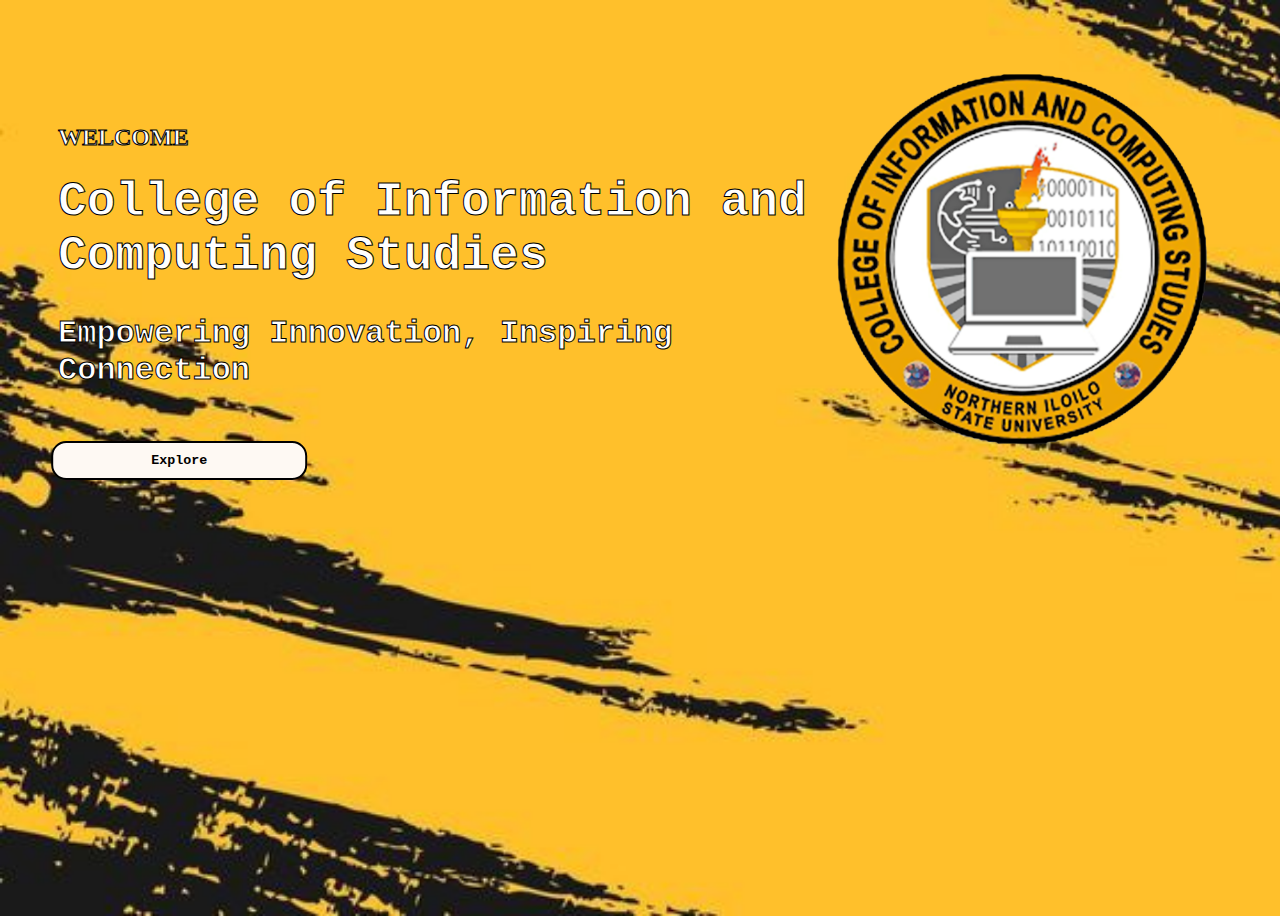
<file: index.html>
<!DOCTYPE html>
<html lang="en">
<head>
    <meta charset="UTF-8">
    <meta name="viewport" content="width=device-width, initial-scale=1.0">
    <title>Welcome Page</title>
    <link rel="stylesheet" href="style.css">
    <link rel="manifest" href="manifest.json">
</head>
<body>
    <section class="title">
        <div class="text"> 
            <p class="wel">WELCOME</p>
            <h1>College of Information and Computing Studies</h1>
            <p class="tag">Empowering Innovation, Inspiring Connection</p>
           
        </div>
        <div>
            <img src="cics_new.png" class="spin">
            
        </div>
        <div class="next1">
            <a href="loading.html"><button class="next">Explore</button></a>
        </div>
    </section>
</body>
</html>
</file>
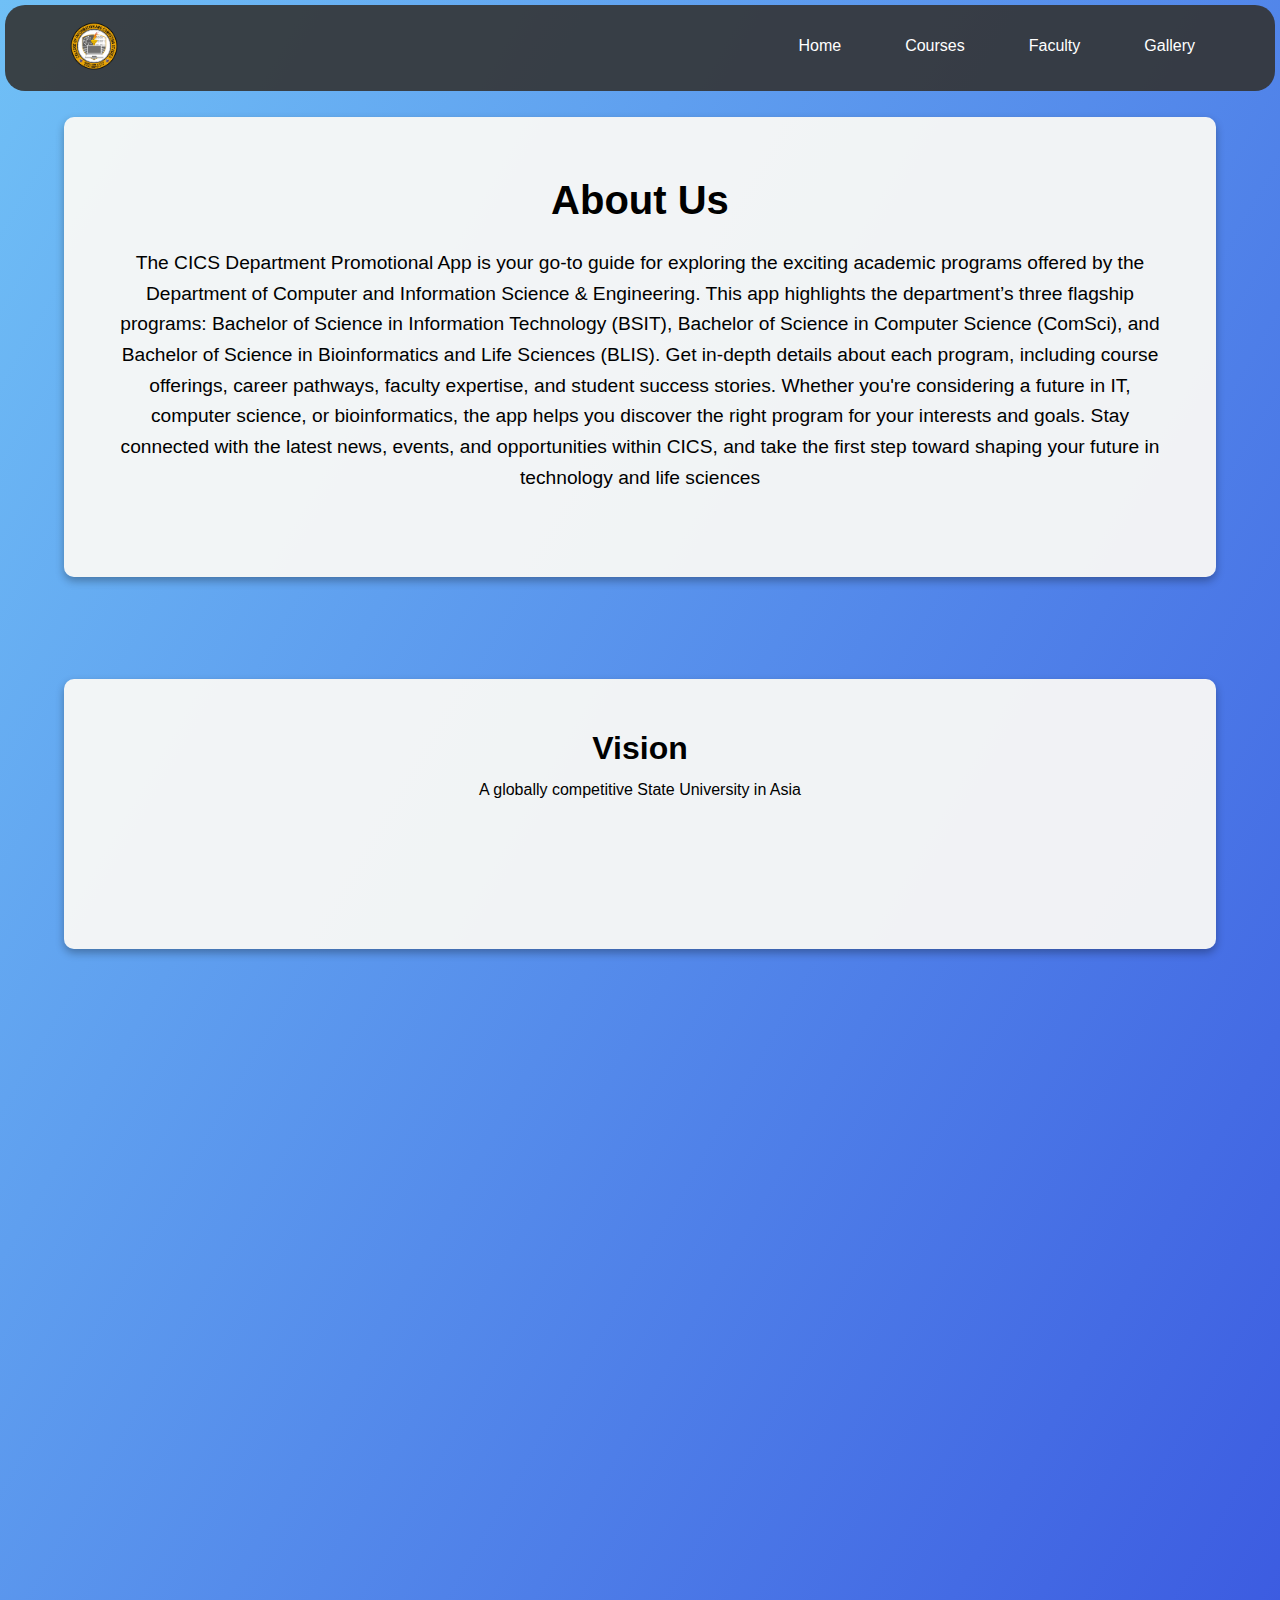
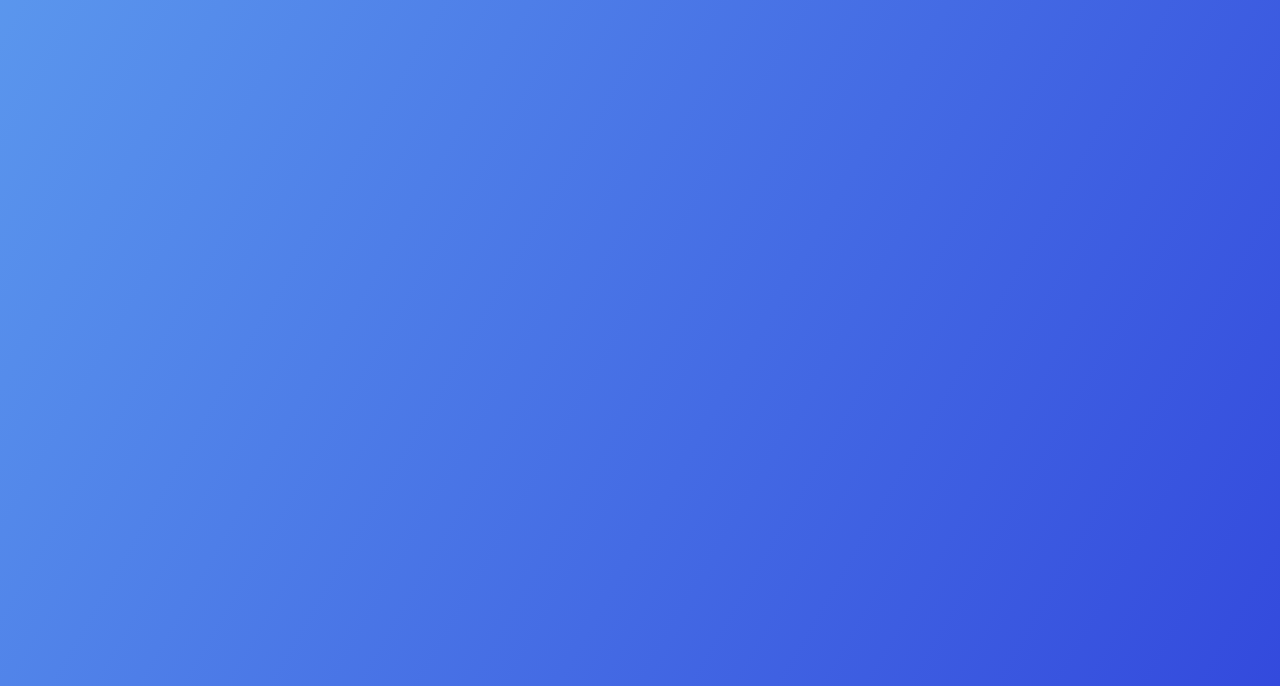
<file: about.html>
<!DOCTYPE html>
<html lang="en">
<head>
    <meta charset="UTF-8">
    <meta name="viewport" content="width=device-width, initial-scale=1.0">
    <title>Home</title>
    <link rel="stylesheet" href="about.css">
    <link rel="manifest" href="manifest.json">
    <script>
        // Toggle visibility of nav links on burger menu click
        document.addEventListener('DOMContentLoaded', () => {
            const burgerMenu = document.querySelector('.burger-menu');
            const navLinks = document.querySelector('.nav-links');

            burgerMenu.addEventListener('click', () => {
                navLinks.classList.toggle('active');
            });

            checkVisibility(); // Initial visibility check
        });

        // Check if an element is in the viewport
        function isInViewport(element) {
            const rect = element.getBoundingClientRect();
            return rect.top < window.innerHeight && rect.bottom >= 0;
        }

        // Toggle visibility classes based on viewport position
        function checkVisibility() {
            const intro = document.querySelector('.intro');
            const sections = document.querySelectorAll('.content');

            if (intro && isInViewport(intro)) {
                intro.classList.add('visible');
            }

            sections.forEach((section) => {
                if (isInViewport(section)) {
                    section.classList.add('visible');
                }
            });
        }

        // Sticky navbar and visibility check on scroll
        window.addEventListener('scroll', () => {
            const navbar = document.querySelector('.navbar');
            if (window.scrollY > 50) {
                navbar.classList.add('sticky');
            } else {
                navbar.classList.remove('sticky');
            }
            checkVisibility();
        });
    </script>
</head>
<body>
    <!-- Header -->
    <header>
        <div class="navbar" id="navbar">
            <div class="logo">
                <img src="cics_new.png" alt="CICS Logo">
            </div>
            <!-- Burger menu button -->
            <button class="burger-menu" aria-label="Toggle navigation">
                <span></span>
                <span></span>
                <span></span>
            </button>
            <nav>
                <ul class="nav-links">
                    <li><a href="home.html">Home</a></li>
                    <li><a href="course.html">Courses</a></li>
                    <li><a href="faculty.html">Faculty</a></li>
                    <li><a href="gallery.html">Gallery</a></li>
                </ul>
            </nav>
        </div>
    </header>

    <!-- Main content -->
    <main>
        <section class="intro" >
            <h1>About Us</h1>
            <p>The CICS Department Promotional App is your go-to guide for
                 exploring the exciting academic programs offered by the
                  Department of Computer and Information Science & Engineering.
                   This app highlights the department’s three flagship programs:
                    Bachelor of Science in Information Technology (BSIT),
                     Bachelor of Science in Computer Science (ComSci),
                      and Bachelor of Science in Bioinformatics and Life Sciences (BLIS).
                      Get in-depth details about each program, including course offerings,
                       career pathways, faculty expertise, and student success stories.
                        Whether you're considering a future in IT, computer science,
                         or bioinformatics, the app helps you discover the right program
                          for your interests and goals. Stay connected with the latest news,
                           events, and opportunities within CICS, and take the first step toward 
                           shaping your future in technology and life sciences</p>
        </section>

        <section class="content">
            <h1>Vision</h1>
            <p>A globally competitive State University in Asia</p>
        </section>

        <section class="content">
            <h1>Mission</h1>
            <p>Human resources development through quality and relevant education, 
                environment-friendly modern technologies and preservation of Filipino 
                values and culture for sustainable and improved quality of life.</p>
        </section>

        <section class="content">
           <h1>CORE VALUES</h1>
           <ul>
            <li>C- ommunicative</li>
            <li>R- esearch oriented</li>
            <li>E - xcellent time manager</li>
            <li>A - cademically competent</li>
            <li>T- echnically equipped</li>
            <li>I- nnovative</li>
            <li>V- alues oriented</li>
            <li>E- nvironment friendly</li>
           </ul>

        </section>
    </main>
</body>
</html>
</file>
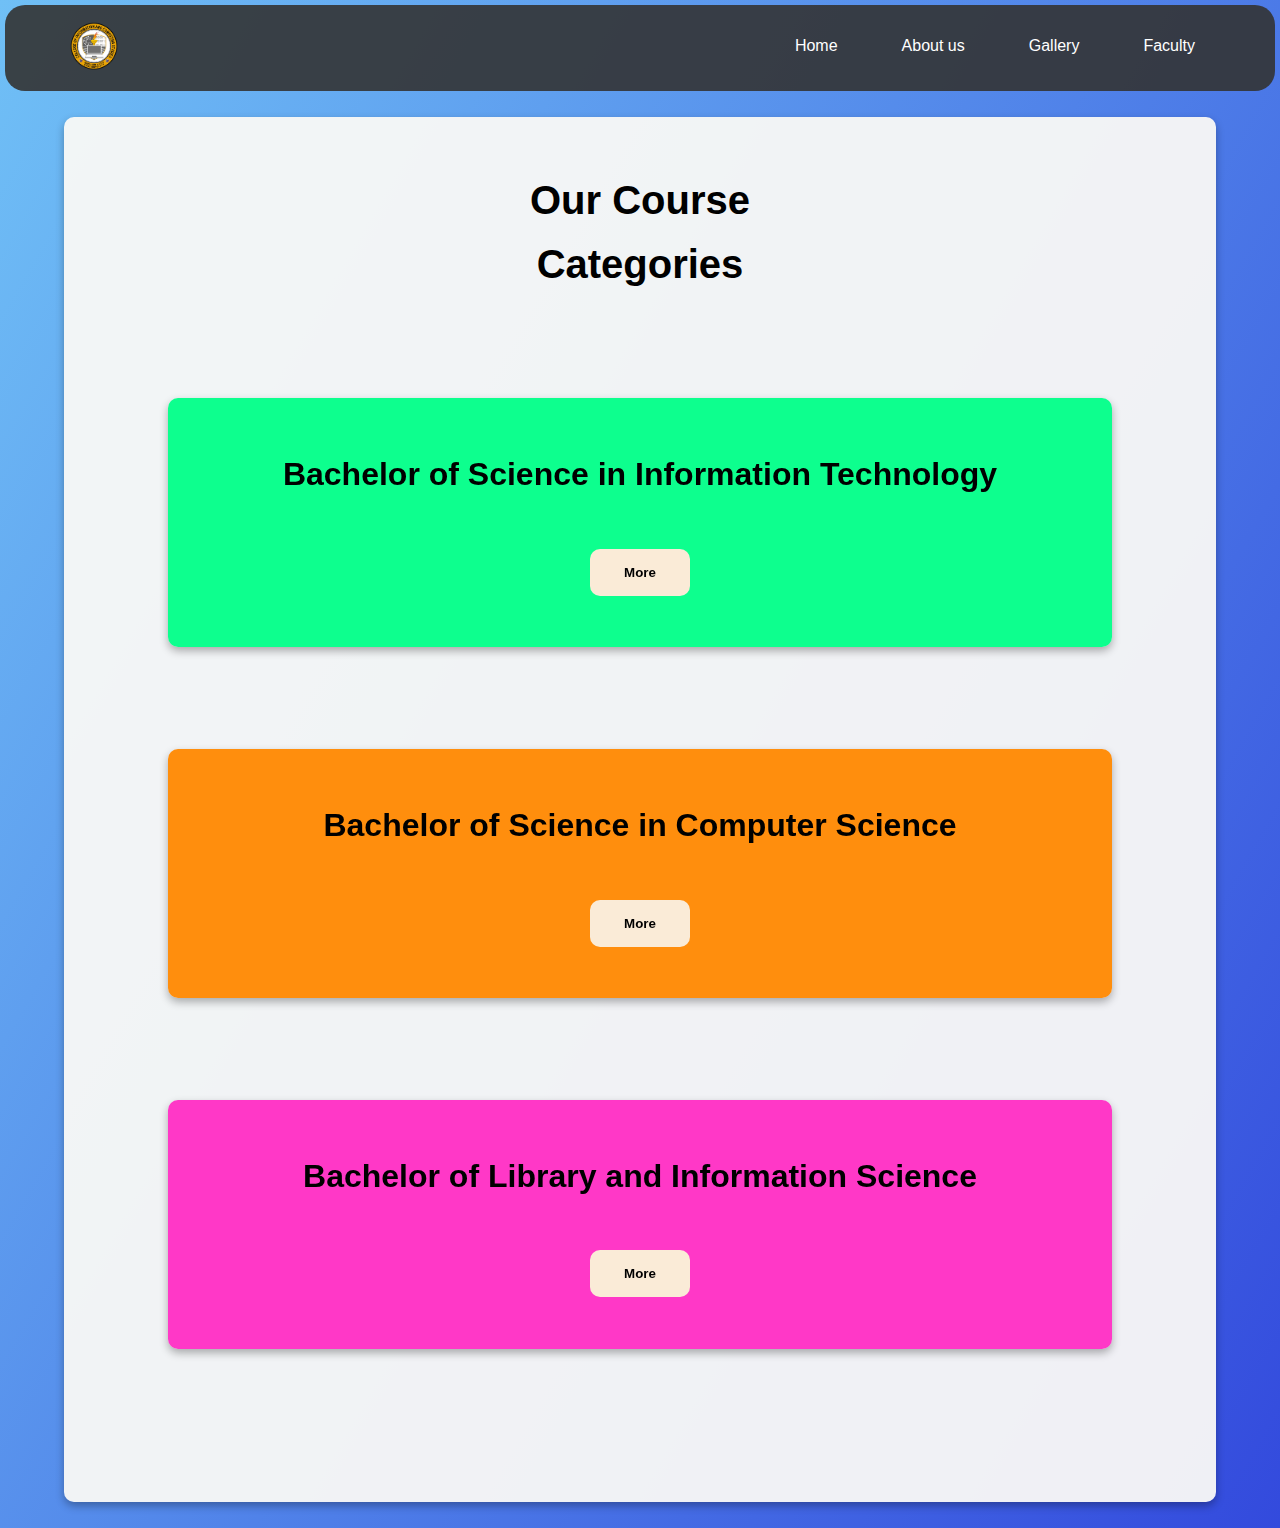
<file: course.html>
<!DOCTYPE html>
<html lang="en">
<head>
    <meta charset="UTF-8">
    <meta name="viewport" content="width=device-width, initial-scale=1.0">
    <title>Home</title>
    <link rel="stylesheet" href="course.css">
    <link rel="manifest" href="manifest.json">
    <script>
        // Toggle visibility of nav links on burger menu click
        document.addEventListener('DOMContentLoaded', () => {
            const burgerMenu = document.querySelector('.burger-menu');
            const navLinks = document.querySelector('.nav-links');

            burgerMenu.addEventListener('click', () => {
                navLinks.classList.toggle('active');
            });

            checkVisibility(); // Initial visibility check
        });

        // Check if an element is in the viewport
        function isInViewport(element) {
            const rect = element.getBoundingClientRect();
            return rect.top < window.innerHeight && rect.bottom >= 0;
        }

        // Toggle visibility classes based on viewport position
        function checkVisibility() {
            const intro = document.querySelector('.intro');
            const sections = document.querySelectorAll('.content');

            if (intro && isInViewport(intro)) {
                intro.classList.add('visible');
            }

            sections.forEach((section) => {
                if (isInViewport(section)) {
                    section.classList.add('visible');
                }
            });
        }

        // Sticky navbar and visibility check on scroll
        window.addEventListener('scroll', () => {
            const navbar = document.querySelector('.navbar');
            if (window.scrollY > 50) {
                navbar.classList.add('sticky');
            } else {
                navbar.classList.remove('sticky');
            }
            checkVisibility();
        });


        function flip(button) {
    const section = button.closest('section'); // Get the parent section
    section.classList.toggle('flipped'); // Toggle the 'flipped' class
}


    </script>
</head>
<body>
    <!-- Header -->
    <header>
        <div class="navbar" id="navbar">
            <div class="logo">
                <img src="cics_new.png" alt="CICS Logo">
            </div>
            <!-- Burger menu button -->
            <button class="burger-menu" aria-label="Toggle navigation">
                <span></span>
                <span></span>
                <span></span>
            </button>
            <nav>
                <ul class="nav-links">
                    <li><a href="home.html">Home</a></li>
                    <li><a href="about.html">About us</a></li>
                    <li><a href="gallery.html">Gallery</a></li>
                    <li><a href="faculty.html">Faculty</a></li>
                  
                </ul>
            </nav>
        </div>
    </header>

    <!-- Main content -->
    <main>
        <section class="intro" >
            <h1>Our Course <br>
                Categories</h1>

                
            
                <section class="content1" data-back="This program focuses on the application of technology to solve business problems, emphasizing practical skills in systems analysis, networking, and programming.">
                    <h1>Bachelor of Science in Information Technology</h1>
                    <button class="more" onclick="flip(this)">More</button>
                    
                </section>
                
                <section class="content2" data-back="This course is centered around software development, algorithms, and computational theories, preparing students for a career in programming and research.">
                    <h1>Bachelor of Science in Computer Science</h1>
                    <button class="more" onclick="flip(this)">More</button>
                </section>
                
                <section class="content3" data-back="Focused on library science and information management, this program develops skills in organizing, preserving, and retrieving information effectively.">
                    <h1>Bachelor of Library and Information Science</h1>
                    <button class="more" onclick="flip(this)">More</button>
                </section>
                
                
                

        </section>

     
    </main>
</body>
</html>
</file>
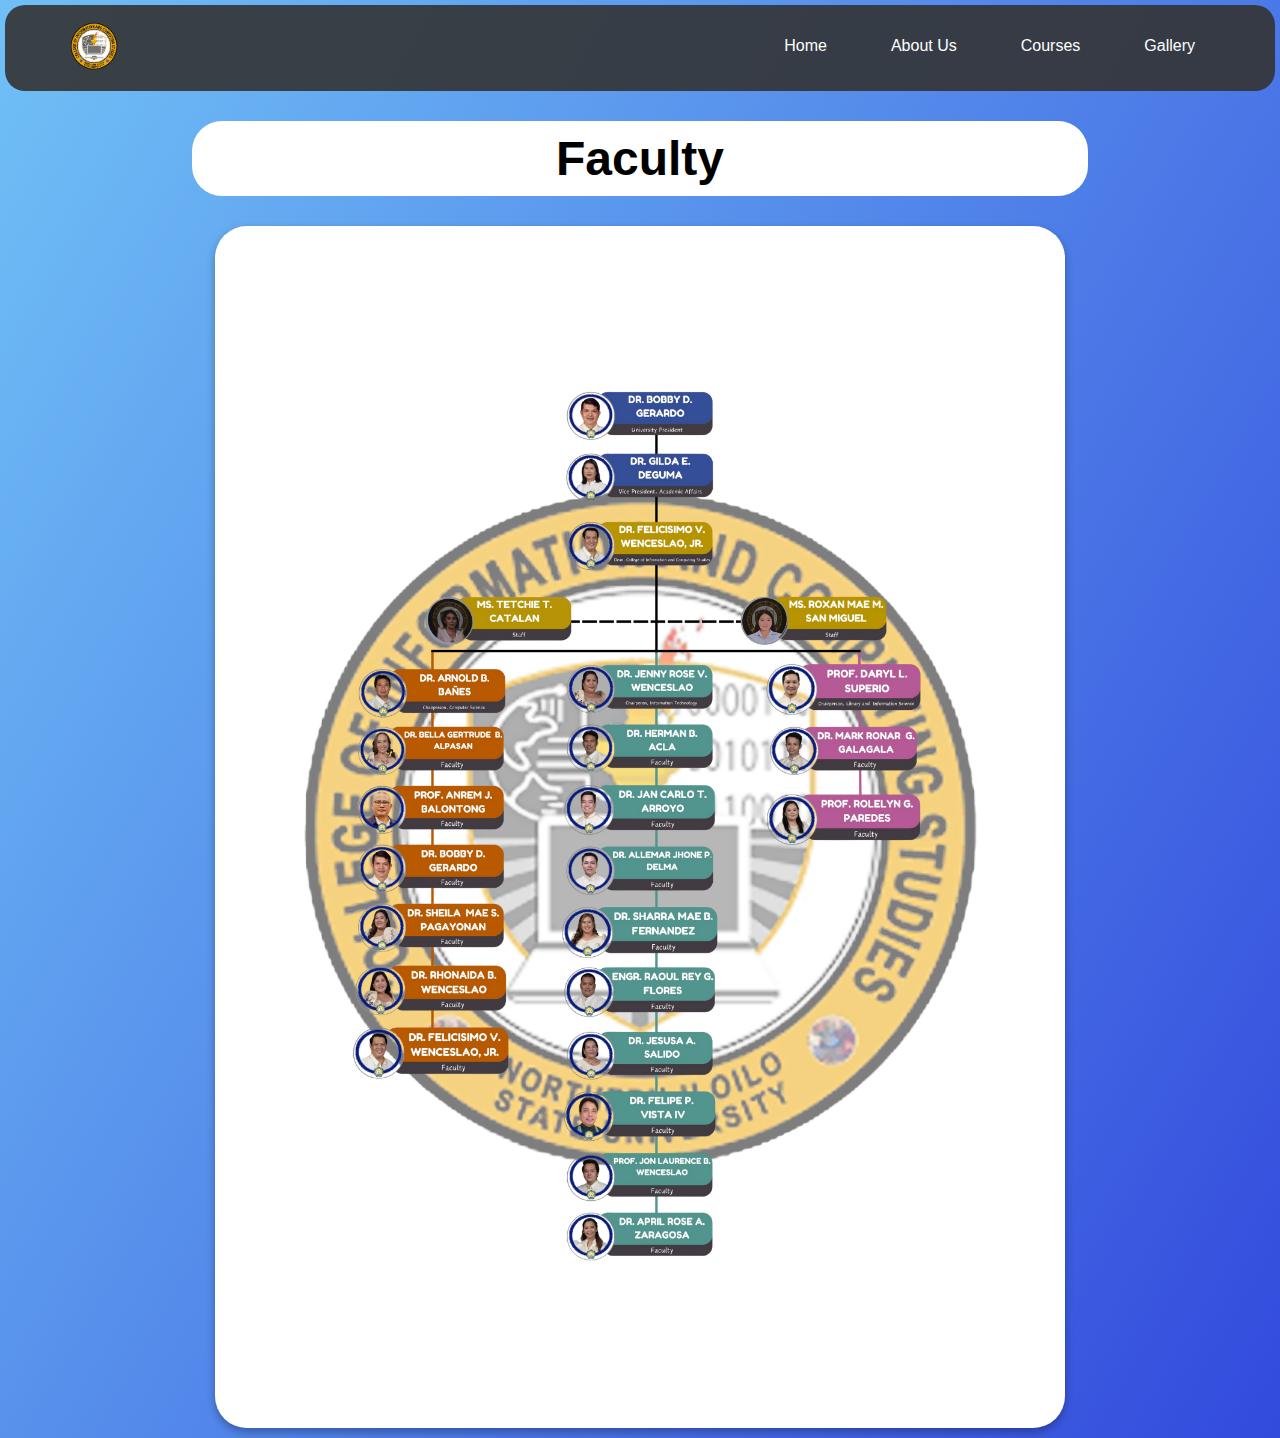
<file: faculty.html>
<!DOCTYPE html>
<html lang="en">
<head>
    <meta charset="UTF-8">
    <meta name="viewport" content="width=device-width, initial-scale=1.0">
    <title>About us</title>
    <link rel="stylesheet" href="faculty.css">
    <link rel="manifest" href="manifest.json">
    <script>
        // Toggle visibility of nav links on burger menu click
        document.addEventListener('DOMContentLoaded', () => {
            const burgerMenu = document.querySelector('.burger-menu');
            const navLinks = document.querySelector('.nav-links');

            burgerMenu.addEventListener('click', () => {
                navLinks.classList.toggle('active');
            });

            checkVisibility(); // Initial visibility check
        });

        // Check if an element is in the viewport
        function isInViewport(element) {
            const rect = element.getBoundingClientRect();
            return rect.top < window.innerHeight && rect.bottom >= 0;
        }

        // Toggle visibility classes based on viewport position
        function checkVisibility() {
            const intro = document.querySelector('.intro');
            const sections = document.querySelectorAll('.content');

            if (intro && isInViewport(intro)) {
                intro.classList.add('visible');
            }

            sections.forEach((section) => {
                if (isInViewport(section)) {
                    section.classList.add('visible');
                }
            });
        }

        // Sticky navbar and visibility check on scroll
        window.addEventListener('scroll', () => {
            const navbar = document.querySelector('.navbar');
            if (window.scrollY > 50) {
                navbar.classList.add('sticky');
            } else {
                navbar.classList.remove('sticky');
            }
            checkVisibility();
        });


        function flip(button) {
    const section = button.closest('section'); // Get the parent section
    section.classList.toggle('flipped'); // Toggle the 'flipped' class
}


    </script>
    
</head>
<body>
    <!-- Navigation Bar -->
    <header>
        <div class="navbar" id="navbar">
            <div class="logo">
                <img src="cics_new.png" alt="CICS Logo">
            </div>
            <button class="burger-menu" aria-label="Toggle navigation">
                <span></span>
                <span></span>
                <span></span>
            </button>
            <nav>
                <ul class="nav-links">
                    <li><a href="home.html">Home</a></li>
                    <li><a href="about.html">About Us</a></li>
                    <li><a href="course.html">Courses</a></li>
                    <li><a href="gallery.html">Gallery</a></li>
                </ul>
            </nav>
        </div>
    </header>
    <div class="title">
    <h1>Faculty</h1>
</div>
    <div class="image-container">
        
        <img src="image/facult.png" class="facul">
    </div>
    

    
  
</body>
</html>
</file>
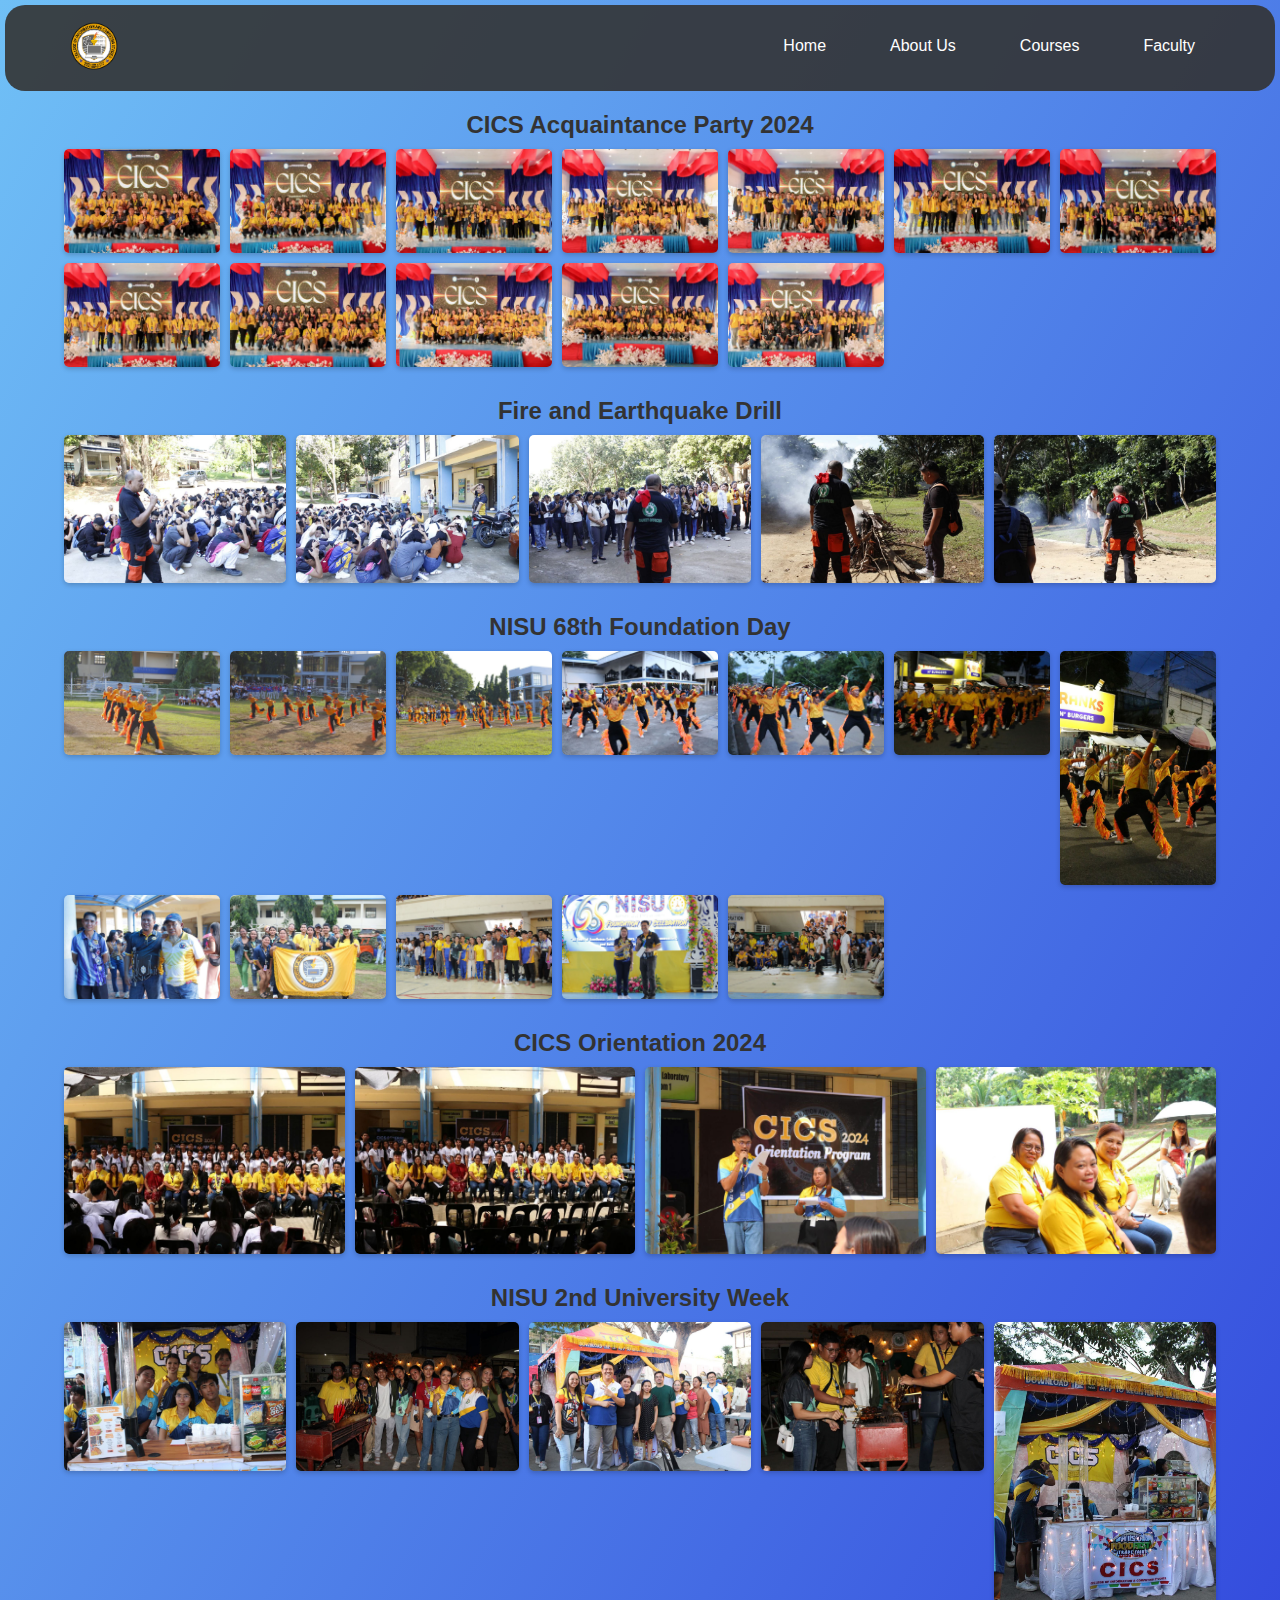
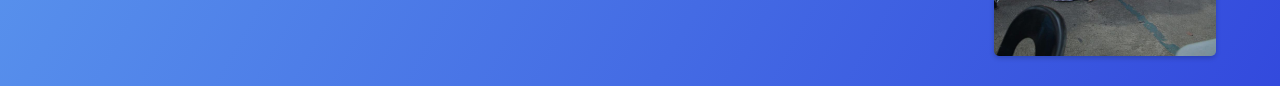
<file: gallery.html>
<!DOCTYPE html>
<html lang="en">
<head>
    <meta charset="UTF-8">
    <meta name="viewport" content="width=device-width, initial-scale=1.0">
    <title>Event Gallery</title>
    <link rel="stylesheet" href="gallery.css">
    <link rel="manifest" href="manifest.json">

    <script>
        // Toggle visibility of nav links on burger menu click
        document.addEventListener('DOMContentLoaded', () => {
            const burgerMenu = document.querySelector('.burger-menu');
            const navLinks = document.querySelector('.nav-links');

            burgerMenu.addEventListener('click', () => {
                navLinks.classList.toggle('active');
            });

            checkVisibility(); // Initial visibility check
        });

        // Check if an element is in the viewport
        function isInViewport(element) {
            const rect = element.getBoundingClientRect();
            return rect.top < window.innerHeight && rect.bottom >= 0;
        }

        // Toggle visibility classes based on viewport position
        function checkVisibility() {
            const intro = document.querySelector('.intro');
            const sections = document.querySelectorAll('.content');

            if (intro && isInViewport(intro)) {
                intro.classList.add('visible');
            }

            sections.forEach((section) => {
                if (isInViewport(section)) {
                    section.classList.add('visible');
                }
            });
        }

        // Sticky navbar and visibility check on scroll
        window.addEventListener('scroll', () => {
            const navbar = document.querySelector('.navbar');
            if (window.scrollY > 50) {
                navbar.classList.add('sticky');
            } else {
                navbar.classList.remove('sticky');
            }
            checkVisibility();
        });


        function flip(button) {
    const section = button.closest('section'); // Get the parent section
    section.classList.toggle('flipped'); // Toggle the 'flipped' class
}


    </script>
</head>
<body>
    <header>
        <div class="navbar">
            <div class="logo">
                <img src="cics_new.png" alt="CICS Logo">
            </div>
            <button class="burger-menu" aria-label="Toggle navigation">
                <span></span>
                <span></span>
                <span></span>
            </button>
            <nav>
                <ul class="nav-links">
                    <li><a href="home.html">Home</a></li>
                    <li><a href="about.html">About Us</a></li>
                    <li><a href="course.html">Courses</a></li>
                    <li><a href="faculty.html">Faculty</a></li>
                </ul>
            </nav>
        </div>
    </header>
    <main>
        <div class="gallery-container">
            <!-- Event 1 -->
            <div class="event">
                <h2>CICS Acquaintance Party 2024</h2>
                <div class="photo-grid">
                    <img src="image/cics/1.jpg" alt="CICS Acquaintance Party">
                    <img src="image/cics/2.jpg" alt="CICS Acquaintance Party">
                    <img src="image/cics/3.jpg" alt="CICS Acquaintance Party">
                    <img src="image/cics/4.jpg" alt="CICS Acquaintance Party">
                    <img src="image/cics/5.jpg" alt="CICS Acquaintance Party">
                    <img src="image/cics/6.jpg" alt="CICS Acquaintance Party">
                    <img src="image/cics/7.jpg" alt="CICS Acquaintance Party">
                    <img src="image/cics/8.jpg" alt="CICS Acquaintance Party">
                    <img src="image/cics/9.jpg" alt="CICS Acquaintance Party">
                    <img src="image/cics/10.jpg" alt="CICS Acquaintance Party">
                    <img src="image/cics/11.jpg" alt="CICS Acquaintance Party">
                    <img src="image/cics/12.jpg" alt="CICS Acquaintance Party">
                    
                </div>
            </div>
            
            <!-- Event 2 -->
            <div class="event">
                <h2>Fire and Earthquake Drill</h2>
                <div class="photo-grid">
                    <img src="image/fed/1.jpg" alt="Fire and Earthquake Drill">
                    <img src="image/fed/2.jpg" alt="Fire and Earthquake Drill">
                    <img src="image/fed/3.jpg" alt="Fire and Earthquake Drill">
                    <img src="image/fed/4.jpg" alt="Fire and Earthquake Drill">
                    <img src="image/fed/5.jpg" alt="Fire and Earthquake Drill">
                </div>
            </div>

            <!-- Event 3 -->
            <div class="event">
                <h2>NISU 68th Foundation Day</h2>
                <div class="photo-grid">
                    <img src="image/foundation day/1.jpg" alt=" NISU 68th Foundation Day">
                    <img src="image/foundation day/2.jpg" alt=" NISU 68th Foundation Day">
                    <img src="image/foundation day/3.jpg" alt=" NISU 68th Foundation Day">
                    <img src="image/foundation day/4.jpg" alt=" NISU 68th Foundation Day">
                    <img src="image/foundation day/5.jpg" alt=" NISU 68th Foundation Day">
                    <img src="image/foundation day/6.jpg" alt=" NISU 68th Foundation Day">
                    <img src="image/foundation day/7.jpg" alt=" NISU 68th Foundation Day">
                    <img src="image/foundation day/8.jpg" alt=" NISU 68th Foundation Day">
                    <img src="image/foundation day/9.jpg" alt=" NISU 68th Foundation Day">
                    <img src="image/foundation day/10.jpg" alt=" NISU 68th Foundation Day">
                    <img src="image/foundation day/11.jpg" alt=" NISU 68th Foundation Day">
                    <img src="image/foundation day/12.jpg" alt=" NISU 68th Foundation Day">
                </div>
            </div>


            <div class="event">
                <h2>CICS Orientation 2024</h2>
                <div class="photo-grid">
                    <img src="image/oorientation/1.jpg" alt="CICS Orientation 2024">
                    <img src="image/oorientation/2.jpg" alt="CICS Orientation 2024">
                    <img src="image/oorientation/3.jpg" alt="CICS Orientation 2024">
                    <img src="image/oorientation/4.jpg" alt="CICS Orientation 2024">
                </div>
            </div>

            <div class="event">
                <h2>NISU 2nd University Week</h2>
                <div class="photo-grid">
                    <img src="image/nisu week/1.jpg" alt="NISU 2nd University Week">
                    <img src="image/nisu week/2.jpg" alt="NISU 2nd University Week">
                    <img src="image/nisu week/3.jpg" alt="NISU 2nd University Week">
                    <img src="image/nisu week/5.jpg" alt="NISU 2nd University Week">
                    <img src="image/nisu week/4.jpg" alt="NISU 2nd University Week">

                </div>
            </div>
        </div>
    </main>
</body>
</html>
</file>
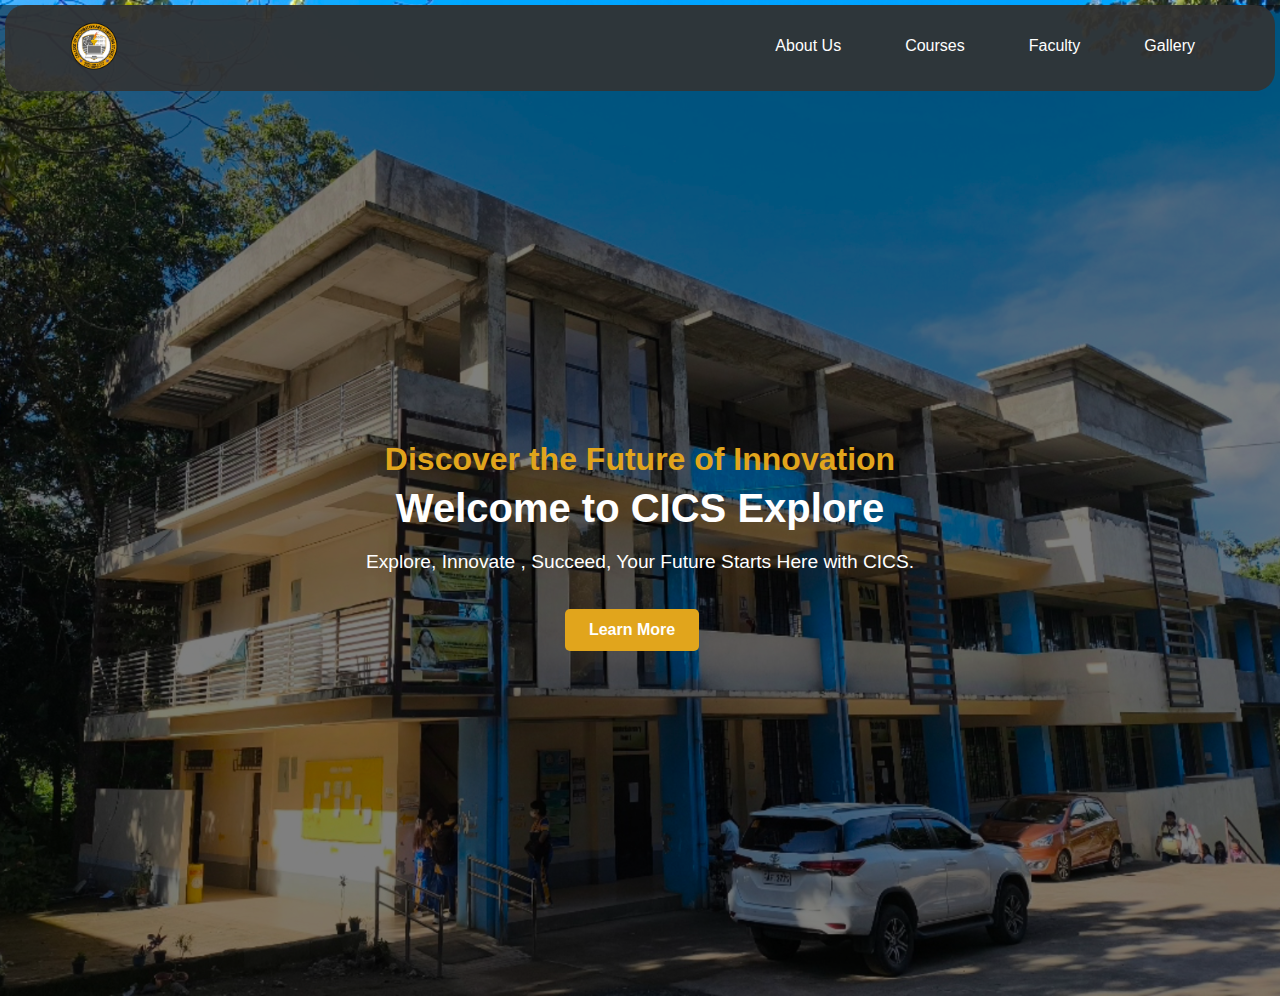
<file: home.html>
<!DOCTYPE html>
<html lang="en">
<head>
    <meta charset="UTF-8">
    <meta name="viewport" content="width=device-width, initial-scale=1.0">
    <title>Home</title>
    <link rel="stylesheet" href="home.css">
    <link rel="manifest" href="manifest.json">
    <script>
        // Toggle visibility of nav links on burger menu click
        document.addEventListener('DOMContentLoaded', () => {
            const burgerMenu = document.querySelector('.burger-menu');
            const navLinks = document.querySelector('.nav-links');

            burgerMenu.addEventListener('click', () => {
                navLinks.classList.toggle('active');
            });

            checkVisibility(); // Initial visibility check
        });

        // Check if an element is in the viewport
        function isInViewport(element) {
            const rect = element.getBoundingClientRect();
            return rect.top < window.innerHeight && rect.bottom >= 0;
        }

        // Toggle visibility classes based on viewport position
        function checkVisibility() {
            const intro = document.querySelector('.intro');
            const sections = document.querySelectorAll('.content');

            if (intro && isInViewport(intro)) {
                intro.classList.add('visible');
            }

            sections.forEach((section) => {
                if (isInViewport(section)) {
                    section.classList.add('visible');
                }
            });
        }

        // Sticky navbar and visibility check on scroll
        window.addEventListener('scroll', () => {
            const navbar = document.querySelector('.navbar');
            if (window.scrollY > 50) {
                navbar.classList.add('sticky');
            } else {
                navbar.classList.remove('sticky');
            }
            checkVisibility();
        });
    </script>
</head>
<body>
    <!-- Header -->
    <header>
        <div class="navbar" id="navbar">
            <div class="logo">
                <img src="cics_new.png" alt="CICS Logo">
            </div>
            <!-- Burger menu button -->
            <button class="burger-menu" aria-label="Toggle navigation">
                <span></span>
                <span></span>
                <span></span>
            </button>
            <nav>
                <ul class="nav-links">
                    <li><a href="about.html">About Us</a></li>
                    <li><a href="course.html">Courses</a></li>
                    <li><a href="faculty.html">Faculty</a></li>
                    <li><a href="gallery.html">Gallery</a></li>
                </ul>
            </nav>
        </div>
    </header>

    <!-- Main content -->
    <main>
        <section id="home" class="intro">
            <h2>Discover the Future of Innovation</h2>
            <h1>Welcome to CICS Explore</h1>
            <p>Explore, Innovate , Succeed, Your Future Starts Here with CICS.</p>
            <a href="about.html" class="btn primary">Learn More</a>
        </section>

        <!-- Additional content sections -->
    </main>
</body>
</html>
</file>
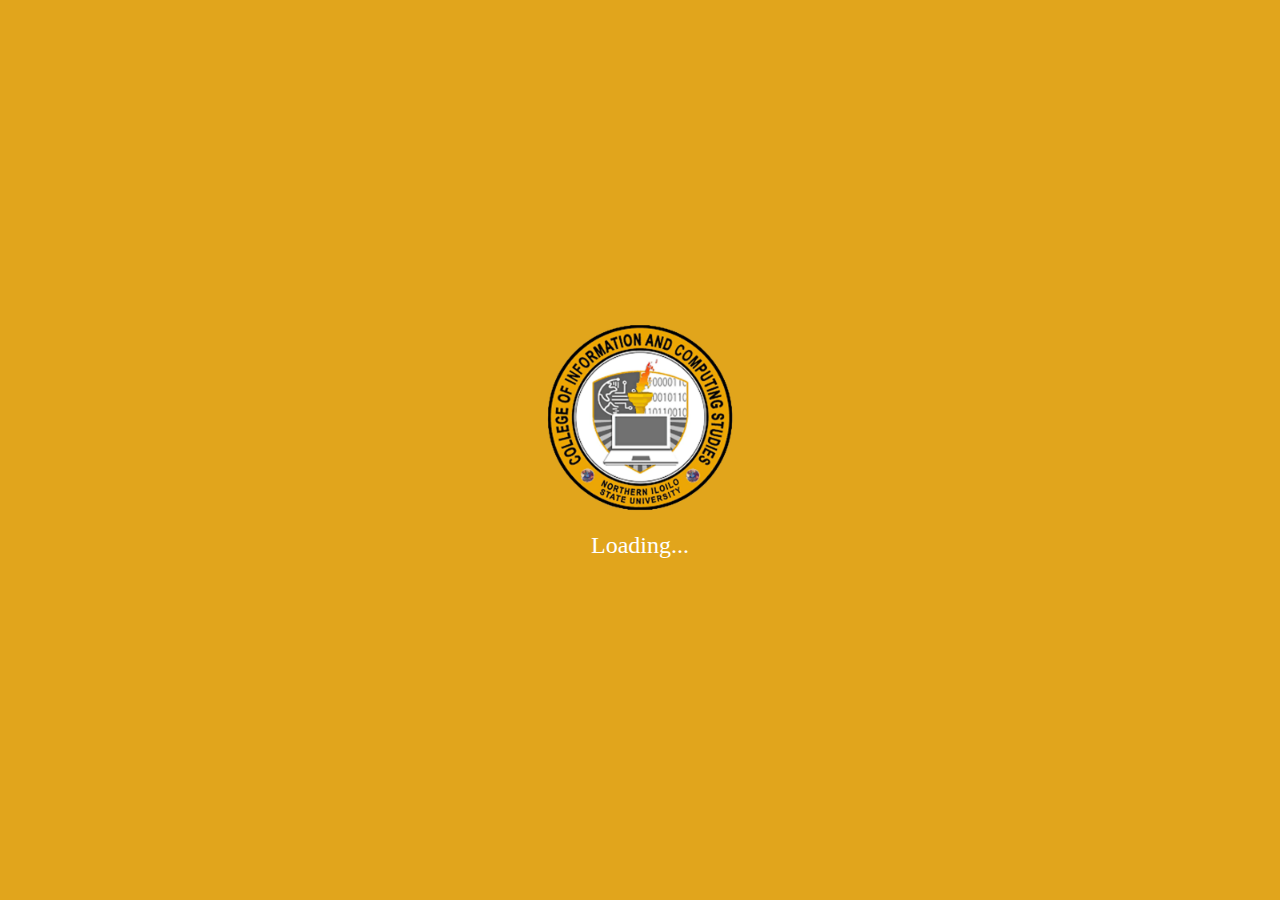
<file: loading.html>
<!DOCTYPE html>
<html lang="en">
<head>
    <meta charset="UTF-8">
    <meta name="viewport" content="width=device-width, initial-scale=1.0">
    <title>Loading...</title>
    <style>
        body {
            background-color: #e1a51c; /* Theme color */
            display: flex;
            flex-direction: column; /* Stack elements vertically */
            justify-content: center;
            align-items: center;
            height: 100vh;
            color: white;
            margin: 0;
        }

        .spinner {
            width: 200px; /* Increase the size of the image */
            height: 200px;
            animation-name: spin;
            animation-timing-function: linear;
            animation-iteration-count: infinite;
            animation-duration: 2s; /* Faster spinning */
        }

        @keyframes spin {
            from {
                transform: rotateY(0deg);
            }
            to {
                transform: rotateY(360deg);
            }
        }

        @-webkit-keyframes spin {
            from {
                -webkit-transform: rotateY(0deg);
            }
            to {
                -webkit-transform: rotateY(360deg);
            }
        }

        p {
            margin-top: 15px; /* Space between image and text */
            font-size: 1.5rem; /* Increase text size if desired */
        }
    </style>
</head>
<body>

    <img src="cics_new.png" alt="Loading..." class="spinner"> <!-- Replace with your image file -->
    <p>Loading...</p>

    <script>
        // Redirect to the main page after 2 seconds
        setTimeout(function() {
            window.location.href = 'home.html'; // Change to your target page
        }, 2000); // 2000 milliseconds = 2 seconds
    </script>

</body>
</html>
</file>
<file: style.css>
*
{

    font-family: 'Courier New', Courier, monospace;
}

/*------------------------------------------*/
body
{
background-image: url("bg.jpg");
min-height: 100vh;
background-size: cover;
background-repeat: no-repeat;
overflow: hidden;
}

img
{
    max-width: 400px;
    height: auto;

}
.text
{
    color: white;
    
}

.title
{
    display: flex;
    justify-content: space-between;
    align-items: center;
    padding: 50px;
   
}

h1
{
    font-size: 48px;
    font-weight: bold;
    margin: 10px 0;
    -webkit-text-stroke: 1px black;
}
.wel
{
    font-size: 1.5rem;
    font-weight: bold;
    font-family:cursive;
    -webkit-text-stroke: 1px black;
}
.tag
{
    font-size: 2rem;
    font-weight: 800;
    -webkit-text-stroke: 1px black;
}

.next {
    padding: 10px 20px;
    width: 20%; /* Width is now relative */
    max-width: 300px; /* Optional maximum width */
    min-width: 120px; /* Optional minimum width */
    border-radius: 15px;
    text-decoration: none;
    border: 2px solid black;
    background-color: #fef9f3;
    font-weight: bold;
    display: inline-block;
    transition: background-color 0.5s, border 0.5s, color 0.5s, box-shadow 0.5s;
}

.next1 {
    margin-top: 400px;
    position: absolute;
    left: 50%; /* Center horizontally */
    transform: translateX(-46%); /* Correct centering for absolute elements */
    text-align:left; /* Ensures the button aligns within the container */
    width: 100%; /* Optional: allow the container to take up the full width */
}

.next:hover
{
    background-color: #986f0f;
    border: 2px solid white;
    color: white;
    box-shadow: 0 0 10px #ffd700,0 0 20px #ffd700,0 0 30px #ffd700;
}


/**/
@keyframes spin 
{
    from
    {
        transform: rotateY(0deg);
        -moz-transform: rotateY(0deg);
        -ms-transform: rotateY(0deg);
    }
    to
    {
        transform: rotateY(360deg);
        -moz-transform: rotateY(360deg);
        -ms-transform: rotateY(360deg);
    }

}
@-webkit-keyframes spin
{
    from{-webkit-transform:rotateY(0deg);}
    to{-webkit-transform:rotateY(300deg);}
}


.spin
{
    animation-name: spin;
    animation-timing-function: linear;
    animation-iteration-count: infinite;
    animation-duration: 5s;

    -webkit-animation-name: spin;
    -webkit-animation-timing-function: linear;
    -webkit-animation-iteration-count: infinite;
    -webkit-animation-duration: 5s;
}

@media (max-width: 768px) {
    /* Adjustments for tablets and small screens */
    .title {
        flex-direction: column; /* Stack items vertically */
        text-align: center; /* Center content */
        padding: 30px; /* Reduce padding */
    }

    h1 {
        font-size: 2.5rem; /* Scale down heading size */
    }

    .wel, .tag {
        font-size: 1.2rem; /* Adjust text size */
    }

    .next1 {
        position: static; /* Remove absolute positioning */
        margin: 20px auto 0; /* Center button and add margin */
        text-align: center;

      
    }

    .next {
        width: 50%; /* Make button wider */
    }

    img {
        max-width: 70%; /* Resize images */
        margin: 0 auto; /* Center images */
        display: block;
    }
}

@media (max-width: 480px) {
    /* Adjustments for mobile phones */
    .title {
        padding: 20px; /* Reduce padding further */
    }

    h1 {
        font-size: 2rem; /* Scale down heading size for smaller screens */
    }

    .wel, .tag {
        font-size: 1rem; /* Adjust text size */
    }

    .next1 {

        margin: 20px auto 0; /* Center button and add margin */
        text-align: center;

        transform: translateX(-50%); /* Correct centering for absolute elements */
        position: absolute;
        margin-top: 600px;
        left: 50%;


    }

    .next {
        width: 70%; /* Button occupies more space on small screens */
        padding: 10px; /* Reduce padding */
    }

    img {
        max-width: 90%; /* Further resize images */
        margin: 0 auto; /* Center images */
        display: block;
    }
}
</file>
<file: about.css>
/* Reset */
* {
    margin: 0;
    padding: 0;
    box-sizing: border-box;
}

body {
    font-family: Arial, Helvetica, sans-serif;
    color: #333;
    background-image: linear-gradient(120deg, #70c0f6, #334add);
    min-height: 100vh;
    background-repeat: no-repeat;
}

/* Navbar Styling */
.navbar {
    display: flex;
    align-items: center;
    justify-content: space-between;
    padding: 1rem 5vw;
    background-color: rgba(51, 51, 51, 0.9);
    color: #fff;
    border-radius: 20px;
    transition: background-color 0.5s ease, padding 0.7s ease, transform 1s ease;
    position: relative;
    z-index: 1000;
    margin: 5px;

}


.burger-menu {
    display: none; /* Hidden on larger screens */
    flex-direction: column;
    gap: 5px;
    cursor: pointer;
    background: none;
    border: none;
    outline: none;
    margin-left: auto; /* Pushes the burger menu to the right */
}


.burger-menu span {
    display: block;
    width: 25px;
    height: 3px;
    background-color: #fff;
    transition: transform 0.3s ease, opacity 0.3s ease;
}





.navbar.sticky {
    position: fixed;
    top: 0;
    left: 0;
    right: 0;
    padding: 0.8rem 5vw;
    border-radius: 0 0 10px 10px;
    background-color: rgba(31, 31, 31, 0.95);
    box-shadow: 0px 4px 8px rgba(0, 0, 0, 0.3);
}

.navbar .logo img {
    height: 50px;
    max-width: 100%;
}
/* Navbar Links Styling */
.nav-links {
    list-style: none;
    display: flex;
    gap: 2rem; /* Increase gap between links for desktop view */
    transition: max-height 0.3s ease, opacity 0.3s ease , background-color 1s ease;
}

/* Styling for expanded menu with more vertical space */
.nav-links.active {
    display: block;
    max-height: 400px; /* Increase vertical space when expanded */
    opacity: 1;
    padding: 1rem 0; /* Add vertical padding for extra space in expanded view */
}

/* Individual Link Styling */
.nav-links a {
    color: #fff;
    text-decoration: none;
    font-weight: 500;
    font-size: 1rem;
    position: relative;
    padding: 0.5rem 1rem; /* Increase padding for extra spacing around each link */
    overflow: hidden;
    display: inline-block;
}

.nav-links a::after {
    content: "";
    position: absolute;
    bottom: 0;
    left: 0;
    width: 0;
    height: 2px; /* Line height */
    background-color: #e1a51c; /* Line color */
    transition: width 1s ease; /* Animation on hover */
}

.nav-links a:hover
{
    background-color: rgba(255, 255, 255, 0.1);
    border-radius: 10px 10px 0 0;
}

/* Show the horizontal line on hover */
.nav-links a:hover::after {
    width: 100%; /* Full width on hover */
  
}

/* Responsive styles for mobile screens */
@media (max-width: 768px) {
    .burger-menu {
        display: flex;
    }

    .nav-links {
        display: none;
        position: absolute;
        top: 100%;
        left: 0;
        right: 0;
        background-color: rgba(51, 51, 51, 0.95);
        flex-direction: column;
        align-items: center;
        gap: 2rem; /* Increase gap between links on mobile screens */
        max-height: 0;
        overflow: hidden;
        opacity: 0;
        border-radius: 0 0 10px 10px;
    }

    .nav-links.active {
        display: flex;
        flex-direction: column;
        max-height: 400px; /* Add more height to expanded mobile menu */
        opacity: 1;
        padding: 1rem 0; /* Add padding for extra vertical space in expanded menu */
    }

    /* Extra padding for links on mobile view */
    .nav-links a {
        padding: 1rem 1.5rem; /* Larger padding on mobile */
    }
}


/* Intro Section */
/* Intro Section */
.intro {
    padding: 4vw 4vw; /* Adjusted padding to match content section */
    min-height: 30vh; /* Same height as content section */
    text-align: center;
    color: #000; /* Ensure the text color is the same */
    border-radius: 10px;
    background-color: rgba(250, 249, 246, 0.95); /* Same background as content */
    box-shadow: 0px 4px 8px rgba(0, 0, 0, 0.3); /* Same shadow as content */
    margin: 2vw auto;
    max-width: 90%;
    line-height: 1.6;
}

/* Text styling inside intro */
.intro h1, .intro h2, .intro p{
    position: relative;
    z-index: 2;
}

.intro h1 {
    font-size: clamp(2rem, 4vw, 2.5rem); /* Responsive font size */
    margin-bottom: 1rem;
}

.intro p {
    font-size: clamp(1rem, 2vw, 1.2rem);
    line-height: 1.6;
    margin-bottom: 2rem;
    color: #000; /* Ensure text is white like in content */

}



/* Content Sections */
/* Content Sections */
.content {
    padding: 4vw 5vw;
    min-height: 30vh;
    text-align: center;
    color: #000;
    border-radius: 10px;
    background-color: rgba(250, 249, 246, 0.95);
    box-shadow: 0px 4px 8px rgba(0, 0, 0, 0.3);
    margin: 8vw auto; /* Increase margin-top and margin-bottom to add more space */
    max-width: 90%;
}

.content h1 {
    font-size: clamp(1.8rem, 3vw, 2rem);
}

.content p {
    font-size: clamp(0.9rem, 2vw, 1rem);
    line-height: 1.6;
    color: #000;
    margin-top: 10px;
}

/* Visibility Animation */
.intro, .content {
    opacity: 0;
    transform: translateY(30px);
    transition: opacity 0.6s ease, transform 0.6s ease;
}

.intro.visible, .content.visible {
    opacity: 1;
    transform: translateY(0);
}



/* CORE VALUES Section */
.content ul {
    display: flex; /* Use flexbox */
    flex-direction: column; /* Stack items vertically */
    align-items: center; /* Center-align the items horizontally */
    gap: 1.5rem; /* Space between list items */
    list-style-type: none; /* Remove default bullets */
    padding: 0; /* Remove padding */

    margin-top: 20px;
}

.content li {
    font-size: clamp(1rem, 2vw, 1.2rem); /* Responsive font size */
    text-align: center; /* Center-align text within each list item */
    color: #000; /* Black text color */
    font-weight: 500;
    background-color: #f4f4f4; /* Light background for each list item */
    border-radius: 8px; /* Rounded corners for list items */
    padding: 1rem 2rem; /* Add padding to the list items */
    box-shadow: 0px 4px 6px rgba(0, 0, 0, 0.1); /* Light shadow for visual depth */
}

@media (max-width: 768px) {
    .content ul {
        gap: 1rem; /* Adjust the gap between items on smaller screens */
    }

    .content li {
        font-size: 1rem; /* Adjust font size for smaller screens */
        padding: 1rem 1.5rem; /* Adjust padding for smaller screens */
    }
}




/* Responsive Styles for Smaller Screens */
@media (max-width: 768px) {
    .navbar .logo img {
        height: 40px;
    }

    .nav-links {
        flex-direction: column;
        gap: 1rem;
    }

    .intro
    {
        margin: 15vw auto;
    }

    .content {
        padding: 8vw 3vw;
        margin: 20vw auto;
    }
}

@media (max-width: 480px) {
    .navbar {
        padding: 0.5rem 3vw;
    }

    .nav-links {
        gap: 0.5rem;
    } 

    .intro
    {
        margin: 15vw auto;
    }

    .intro h1 {
        font-size: 1.6rem;
    }

    .intro h2 {
        font-size: 1.2rem;
    }

    .intro p {
        font-size: 0.9rem;
    }

    .intro .btn {
        padding: 0.5rem 1rem;
        font-size: 0.9rem;
    }

    .content {
        padding: 6vw 2vw;
        margin: 20vw auto;
    }
}
</file>
<file: course.css>
/* Reset */
* {
    margin: 0;
    padding: 0;
    box-sizing: border-box;
}

body {
    font-family: Arial, Helvetica, sans-serif;
    color: #333;
    background-image: linear-gradient(120deg, #70c0f6, #334add);
    min-height: 100vh;
    background-repeat: no-repeat;
}

/* Navbar Styling */
.navbar {
    display: flex;
    align-items: center;
    justify-content: space-between;
    padding: 1rem 5vw;
    background-color: rgba(51, 51, 51, 0.9);
    color: #fff;
    border-radius: 20px;
    transition: background-color 0.5s ease, padding 0.7s ease, transform 1s ease;
    position: relative;
    z-index: 1000;
    margin: 5px;

}


.burger-menu {
    display: none; /* Hidden on larger screens */
    flex-direction: column;
    gap: 5px;
    cursor: pointer;
    background: none;
    border: none;
    outline: none;
    margin-left: auto; /* Pushes the burger menu to the right */
}


.burger-menu span {
    display: block;
    width: 25px;
    height: 3px;
    background-color: #fff;
    transition: transform 0.3s ease, opacity 0.3s ease;
}





.navbar.sticky {
    position: fixed;
    top: 0;
    left: 0;
    right: 0;
    padding: 0.8rem 5vw;
    border-radius: 0 0 10px 10px;
    background-color: rgba(31, 31, 31, 0.95);
    box-shadow: 0px 4px 8px rgba(0, 0, 0, 0.3);
}

.navbar .logo img {
    height: 50px;
    max-width: 100%;
}
/* Navbar Links Styling */
.nav-links {
    list-style: none;
    display: flex;
    gap: 2rem; /* Increase gap between links for desktop view */
    transition: max-height 0.3s ease, opacity 0.3s ease , background-color 1s ease;
}

/* Styling for expanded menu with more vertical space */
.nav-links.active {
    display: block;
    max-height: 400px; /* Increase vertical space when expanded */
    opacity: 1;
    padding: 1rem 0; /* Add vertical padding for extra space in expanded view */
}

/* Individual Link Styling */
.nav-links a {
    color: #fff;
    text-decoration: none;
    font-weight: 500;
    font-size: 1rem;
    position: relative;
    padding: 0.5rem 1rem; /* Increase padding for extra spacing around each link */
    overflow: hidden;
    display: inline-block;
}

.nav-links a::after {
    content: "";
    position: absolute;
    bottom: 0;
    left: 0;
    width: 0;
    height: 2px; /* Line height */
    background-color: #e1a51c; /* Line color */
    transition: width 1s ease; /* Animation on hover */
}

.nav-links a:hover
{
    background-color: rgba(255, 255, 255, 0.1);
    border-radius: 10px 10px 0 0;
}

/* Show the horizontal line on hover */
.nav-links a:hover::after {
    width: 100%; /* Full width on hover */
  
}

/* Responsive styles for mobile screens */
@media (max-width: 768px) {
    .burger-menu {
        display: flex;
    }

    .nav-links {
        display: none;
        position: absolute;
        top: 100%;
        left: 0;
        right: 0;
        background-color: rgba(51, 51, 51, 0.95);
        flex-direction: column;
        align-items: center;
        gap: 2rem; /* Increase gap between links on mobile screens */
        max-height: 0;
        overflow: hidden;
        opacity: 0;
        border-radius: 0 0 10px 10px;
    }

    .nav-links.active {
        display: flex;
        flex-direction: column;
        max-height: 400px; /* Add more height to expanded mobile menu */
        opacity: 1;
        padding: 1rem 0; /* Add padding for extra vertical space in expanded menu */
    }

    /* Extra padding for links on mobile view */
    .nav-links a {
        padding: 1rem 1.5rem; /* Larger padding on mobile */
    }
}


/* Intro Section */
/* Intro Section */
.intro {
    padding: 4vw 4vw; /* Adjusted padding to match content section */
    min-height: 30vh; /* Same height as content section */
    text-align: center;
    color: #000; /* Ensure the text color is the same */
    border-radius: 10px;
    background-color: rgba(250, 249, 246, 0.95); /* Same background as content */
    box-shadow: 0px 4px 8px rgba(0, 0, 0, 0.3); /* Same shadow as content */
    margin: 2vw auto;
    max-width: 90%;
    line-height: 1.6;
}

/* Text styling inside intro */
.intro h1, .intro h2, .intro p{
    position: relative;
    z-index: 2;
}

.intro h1 {
    font-size: clamp(2rem, 4vw, 2.5rem); /* Responsive font size */
    margin-bottom: 1rem;
}

.intro p {
    font-size: clamp(1rem, 2vw, 1.2rem);
    line-height: 1.6;
    margin-bottom: 2rem;
    color: #000; /* Ensure text is white like in content */

}



/* Content Sections */
/* Content Sections */
.content1 {
    padding: 4vw 5vw;
    min-height: 10vh;
    text-align: center;
    color: #000;
    border-radius: 10px;
    background-color: rgba(0, 255, 136, 0.95);
    box-shadow: 0px 4px 8px rgba(0, 0, 0, 0.3);
    margin: 8vw auto; /* Increase margin-top and margin-bottom to add more space */
    max-width: 90%;
}

.content1 h1 {
    font-size: clamp(1.8rem, 3vw, 2rem);
}

.content1 p {
    font-size: clamp(0.9rem, 2vw, 1rem);
    line-height: 1.6;
    color: #000;
    margin-top: 10px;
}

/*--------------------------------------*/

.content2 {
    padding: 4vw 5vw;
    min-height: 10vh;
    text-align: center;
    color: #000;
    border-radius: 10px;
    background-color: rgba(255, 136, 0, 0.95);
    box-shadow: 0px 4px 8px rgba(0, 0, 0, 0.3);
    margin: 8vw auto; /* Increase margin-top and margin-bottom to add more space */
    max-width: 90%;
}

.content2 h1 {
    font-size: clamp(1.8rem, 3vw, 2rem);
}

.content2 p {
    font-size: clamp(0.9rem, 2vw, 1rem);
    line-height: 1.6;
    color: #000;
    margin-top: 10px;
}

/*--------------------------------------*/

.content3 {
    padding: 4vw 5vw;
    min-height: 10vh;
    text-align: center;
    color: #000;
    border-radius: 10px;
    background-color: rgba(255, 45, 196, 0.95);
    box-shadow: 0px 4px 8px rgba(0, 0, 0, 0.3);
    margin: 8vw auto; /* Increase margin-top and margin-bottom to add more space */
    max-width: 90%;
}

.content3 h1 {
    font-size: clamp(1.8rem, 3vw, 2rem);
}

.content3 p {
    font-size: clamp(0.9rem, 2vw, 1rem);
    line-height: 1.6;
    color: #000;
    margin-top: 10px;
}

.more 
{
    margin-top: 2rem;
    border-radius: 10px;
    padding: 1rem;
    background-color: antiquewhite;
    width: 100px ;
    border: none;
    font-weight: bold;
    transition: background-color 1s ease;
}

.more:hover
{
    background-color: #70c0f6;
}

/*--------------------------------------*/

/* Visibility Animation */
.intro, .content {
    opacity: 0;
    transform: translateY(30px);
    transition: opacity 0.6s ease, transform 0.6s ease;
}

.intro.visible, .content.visible {
    opacity: 1;
    transform: translateY(0);
}



/* CORE VALUES Section */
.content ul {
    display: flex; /* Use flexbox */
    flex-direction: column; /* Stack items vertically */
    align-items: center; /* Center-align the items horizontally */
    gap: 1.5rem; /* Space between list items */
    list-style-type: none; /* Remove default bullets */
    padding: 0; /* Remove padding */

    margin-top: 20px;
}

.content li {
    font-size: clamp(1rem, 2vw, 1.2rem); /* Responsive font size */
    text-align: center; /* Center-align text within each list item */
    color: #000; /* Black text color */
    font-weight: 500;
    background-color: #f4f4f4; /* Light background for each list item */
    border-radius: 8px; /* Rounded corners for list items */
    padding: 1rem 2rem; /* Add padding to the list items */
    box-shadow: 0px 4px 6px rgba(0, 0, 0, 0.1); /* Light shadow for visual depth */
}

@media (max-width: 768px) {
    .content ul {
        gap: 1rem; /* Adjust the gap between items on smaller screens */
    }

    .content li {
        font-size: 1rem; /* Adjust font size for smaller screens */
        padding: 1rem 1.5rem; /* Adjust padding for smaller screens */
    }
}




/* Responsive Styles for Smaller Screens */
@media (max-width: 768px) {
    .navbar .logo img {
        height: 40px;
    }

    .nav-links {
        flex-direction: column;
        gap: 1rem;
    }

    .intro
    {
        margin: 15vw auto;
    }

    .content {
        padding: 8vw 3vw;
        margin: 20vw auto;
    }
}

@media (max-width: 480px) {
    .navbar {
        padding: 0.5rem 3vw;
    }

    .nav-links {
        gap: 0.5rem;
    }

    .intro
    {
        margin: 15vw auto;
    }

    .intro h1 {
        font-size: 1.6rem;
    }

    .intro h2 {
        font-size: 1.2rem;
    }

    .intro p {
        font-size: 0.9rem;
    }

    .intro .btn {
        padding: 0.5rem 1rem;
        font-size: 0.9rem;
    }

    .content {
        padding: 6vw 2vw;
        margin: 20vw auto;
    }



}



/* Common flip styles */
.content1, .content2, .content3 {
    position: relative;
    perspective: 1000px; /* Enable 3D effect */
    transform-style: preserve-3d; /* Enable 3D transformations */
    transition: transform 0.6s ease; /* Smooth flipping */
}

/* The flipped state */
.content1.flipped, .content2.flipped, .content3.flipped {
    transform: rotateY(180deg);
}

/* Back face styles */
.content1::after, .content2::after, .content3::after {
    content: attr(data-back); /* Use data attributes to store back-face content */
    position: absolute;
    top: 0;
    left: 0;
    width: 86.5%;
    height: 60%;
    backface-visibility: hidden; /* Hide back face when not flipped */
    padding: 4vw 5vw;
    display: flex;
    justify-content: center;
    align-items: center;
    text-align: center;
    border-radius: 10px;
    box-shadow: 0px 4px 8px rgba(0, 0, 0, 0.3);
    transform: rotateY(180deg); /* Flip back face by default */
}

/* Customize back-face background colors */
.content1::after {
    background-color: rgba(0, 255, 136, 0.95);
    color: #000;
}

.content2::after {
    background-color: rgba(255, 136, 0, 0.95);
    color: #000;
}

.content3::after {
    background-color: rgba(255, 45, 196, 0.95);
    color: #000;
}

/* Hide the front face when flipped */
.content1.flipped, .content2.flipped, .content3.flipped {
    color: transparent; /* Hide front face content when flipped */
}


/* Responsive adjustments for flipping effect */
@media (max-width: 1024px) {
    .content1, .content2, .content3 {
        width: 80%; /* Reduce width for smaller screens */
        height: auto; /* Adjust height to maintain proportion */
        margin: 2rem auto; /* Add spacing on smaller screens */
    }

    .content1::after, .content2::after, .content3::after {
        width: 100%; /* Match parent's adjusted width */
        height: 100%; /* Match parent's adjusted height */
        padding: 2vw 3vw; /* Reduce padding for smaller screens */
    }
}

@media (max-width: 768px) {
    .content1, .content2, .content3 {
        width: 90%; /* Further reduce width for mobile screens */
    }

    .content1::after, .content2::after, .content3::after {
        padding: 1.5vw 2vw; /* Adjust padding for better fit */
    }
}

@media (max-width: 480px) {
    .content1, .content2, .content3 {
        width: 90%; /* Maximize width for very small screens */
        margin: 1rem auto; /* Reduce margin for small screens */
    }

    .content1::after, .content2::after, .content3::after {
        padding: 1vw; /* Minimize padding for compact view */
        font-size: 0.9rem; /* Adjust font size for readability */
    }
}
</file>
<file: faculty.css>
/* Reset */
* {
    margin: 0;
    padding: 0;
    box-sizing: border-box;
}

body {
    font-family: Arial, Helvetica, sans-serif;
    color: #333;
    background-image: linear-gradient(120deg, #70c0f6, #334add);
    min-height: 100vh;
    background-repeat: no-repeat;
}

/* Navbar Styling */
.navbar {
    display: flex;
    align-items: center;
    justify-content: space-between;
    padding: 1rem 5vw;
    background-color: rgba(51, 51, 51, 0.9);
    color: #fff;
    border-radius: 20px;
    transition: background-color 0.5s ease, padding 0.7s ease, transform 1s ease;
    position: relative;
    z-index: 1000;
    margin: 5px;

}


.burger-menu {
    display: none; /* Hidden on larger screens */
    flex-direction: column;
    gap: 5px;
    cursor: pointer;
    background: none;
    border: none;
    outline: none;
    margin-left: auto; /* Pushes the burger menu to the right */
}


.burger-menu span {
    display: block;
    width: 25px;
    height: 3px;
    background-color: #fff;
    transition: transform 0.3s ease, opacity 0.3s ease;
}





.navbar.sticky {
    position: fixed;
    top: 0;
    left: 0;
    right: 0;
    padding: 0.8rem 5vw;
    border-radius: 0 0 10px 10px;
    background-color: rgba(31, 31, 31, 0.95);
    box-shadow: 0px 4px 8px rgba(0, 0, 0, 0.3);
}

.navbar .logo img {
    height: 50px;
    max-width: 100%;
}
/* Navbar Links Styling */
.nav-links {
    list-style: none;
    display: flex;
    gap: 2rem; /* Increase gap between links for desktop view */
    transition: max-height 0.3s ease, opacity 0.3s ease , background-color 1s ease;
}

/* Styling for expanded menu with more vertical space */
.nav-links.active {
    display: block;
    max-height: 400px; /* Increase vertical space when expanded */
    opacity: 1;
    padding: 1rem 0; /* Add vertical padding for extra space in expanded view */
}

/* Individual Link Styling */
.nav-links a {
    color: #fff;
    text-decoration: none;
    font-weight: 500;
    font-size: 1rem;
    position: relative;
    padding: 0.5rem 1rem; /* Increase padding for extra spacing around each link */
    overflow: hidden;
    display: inline-block;
}

.nav-links a::after {
    content: "";
    position: absolute;
    bottom: 0;
    left: 0;
    width: 0;
    height: 2px; /* Line height */
    background-color: #e1a51c; /* Line color */
    transition: width 1s ease; /* Animation on hover */
}

.nav-links a:hover
{
    background-color: rgba(255, 255, 255, 0.1);
    border-radius: 10px 10px 0 0;
}

/* Show the horizontal line on hover */
.nav-links a:hover::after {
    width: 100%; /* Full width on hover */
  
}

/* Responsive styles for mobile screens */
@media (max-width: 768px) {
    .burger-menu {
        display: flex;
    }

    .nav-links {
        display: none;
        position: absolute;
        top: 100%;
        left: 0;
        right: 0;
        background-color: rgba(51, 51, 51, 0.95);
        flex-direction: column;
        align-items: center;
        gap: 2rem; /* Increase gap between links on mobile screens */
        max-height: 0;
        overflow: hidden;
        opacity: 0;
        border-radius: 0 0 10px 10px;
    }

    .nav-links.active {
        display: flex;
        flex-direction: column;
        max-height: 400px; /* Add more height to expanded mobile menu */
        opacity: 1;
        padding: 1rem 0; /* Add padding for extra vertical space in expanded menu */
    }

    /* Extra padding for links on mobile view */
    .nav-links a {
        padding: 1rem 1.5rem; /* Larger padding on mobile */
    }
}

.title
{
    justify-content: center;
    align-items: center;
    display: flex;
    margin-top: 30px;
}

h1
{
    justify-content: center;
    align-items: center;
    display: flex;
    color: black;
    font-size: 3rem;
    background-color: white;
    width: 70%;
    padding:10px;
    border-radius: 30px;
}

.image-container {
    display: flex;
    justify-content: center;
    align-items: center;
    margin-top: 20px;
    padding: 10px; /* Optional for spacing on smaller screens */
}

.facul {
    border-radius: 2rem;
    display: block;
    width: 90%;
    max-width: 850px; 
    height: auto; 
    box-shadow: 0px 4px 8px rgba(0, 0, 0, 0.3); 
}


@media (max-width: 768px) {
    .facul {
        width: 95%; /* Slightly larger for smaller devices */
    }
}

@media (max-width: 480px) {
    .facul {
        width: 100%; /* Full width for very small devices */
    }
}
</file>
<file: gallery.css>
/* Reset */
* {
    margin: 0;
    padding: 0;
    box-sizing: border-box;
}

body {
    font-family: Arial, Helvetica, sans-serif;
    color: #333;
    background-image: linear-gradient(120deg, #70c0f6, #334add);
    min-height: 100vh;
    background-repeat: no-repeat;
}

/* Navbar Styling */
.navbar {
    display: flex;
    align-items: center;
    justify-content: space-between;
    padding: 1rem 5vw;
    background-color: rgba(51, 51, 51, 0.9);
    color: #fff;
    border-radius: 20px;
    transition: background-color 0.5s ease, padding 0.7s ease, transform 1s ease;
    position: relative;
    z-index: 1000;
    margin: 5px;

}


.burger-menu {
    display: none; /* Hidden on larger screens */
    flex-direction: column;
    gap: 5px;
    cursor: pointer;
    background: none;
    border: none;
    outline: none;
    margin-left: auto; /* Pushes the burger menu to the right */
}


.burger-menu span {
    display: block;
    width: 25px;
    height: 3px;
    background-color: #fff;
    transition: transform 0.3s ease, opacity 0.3s ease;
}





.navbar.sticky {
    position: fixed;
    top: 0;
    left: 0;
    right: 0;
    padding: 0.8rem 5vw;
    border-radius: 0 0 10px 10px;
    background-color: rgba(31, 31, 31, 0.95);
    box-shadow: 0px 4px 8px rgba(0, 0, 0, 0.3);
}

.navbar .logo img {
    height: 50px;
    max-width: 100%;
}
/* Navbar Links Styling */
.nav-links {
    list-style: none;
    display: flex;
    gap: 2rem; /* Increase gap between links for desktop view */
    transition: max-height 0.3s ease, opacity 0.3s ease , background-color 1s ease;
}

/* Styling for expanded menu with more vertical space */
.nav-links.active {
    display: block;
    max-height: 400px; /* Increase vertical space when expanded */
    opacity: 1;
    padding: 1rem 0; /* Add vertical padding for extra space in expanded view */
}

/* Individual Link Styling */
.nav-links a {
    color: #fff;
    text-decoration: none;
    font-weight: 500;
    font-size: 1rem;
    position: relative;
    padding: 0.5rem 1rem; /* Increase padding for extra spacing around each link */
    overflow: hidden;
    display: inline-block;
}

.nav-links a::after {
    content: "";
    position: absolute;
    bottom: 0;
    left: 0;
    width: 0;
    height: 2px; /* Line height */
    background-color: #e1a51c; /* Line color */
    transition: width 1s ease; /* Animation on hover */
}

.nav-links a:hover
{
    background-color: rgba(255, 255, 255, 0.1);
    border-radius: 10px 10px 0 0;
}

/* Show the horizontal line on hover */
.nav-links a:hover::after {
    width: 100%; /* Full width on hover */
  
}

/* Responsive styles for mobile screens */
@media (max-width: 768px) {
    .burger-menu {
        display: flex;
    }

    .nav-links {
        display: none;
        position: absolute;
        top: 100%;
        left: 0;
        right: 0;
        background-color: rgba(51, 51, 51, 0.95);
        flex-direction: column;
        align-items: center;
        gap: 2rem; /* Increase gap between links on mobile screens */
        max-height: 0;
        overflow: hidden;
        opacity: 0;
        border-radius: 0 0 10px 10px;
    }

    .nav-links.active {
        display: flex;
        flex-direction: column;
        max-height: 400px; /* Add more height to expanded mobile menu */
        opacity: 1;
        padding: 1rem 0; /* Add padding for extra vertical space in expanded menu */
    }

    /* Extra padding for links on mobile view */
    .nav-links a {
        padding: 1rem 1.5rem; /* Larger padding on mobile */
    }
}



.gallery-container {
    width: 90%;
    margin: 20px auto;
    max-width: 1200px;
}

.event {
    margin-bottom: 30px;
}

.event h2 {
    margin-bottom: 10px;
    color: #333;
    text-align: center;
    animation: fadeIn 1s ease-in-out;
}

.photo-grid {
    display: grid;
    grid-template-columns: repeat(auto-fit, minmax(150px, 1fr));
    gap: 10px;
    animation: fadeIn 1.5s ease-in-out;
}

.photo-grid img {
    width: 100%;
    height: auto;
    border-radius: 5px;
    box-shadow: 0 2px 5px rgba(0, 0, 0, 0.2);
    transition: transform 0.3s ease, box-shadow 0.3s ease;
    cursor: pointer;
}

.photo-grid img:hover {
    transform: scale(1.05);
    box-shadow: 0 4px 15px rgba(0, 0, 0, 0.3);
}

@keyframes fadeIn {
    from {
        opacity: 0;
        transform: translateY(20px);
    }
    to {
        opacity: 1;
        transform: translateY(0);
    }
}
</file>
<file: home.css>
/* Reset */
* {
    margin: 0;
    padding: 0;
    box-sizing: border-box;
}

body {
    font-family: Arial, Helvetica, sans-serif;
    color: #333;
    background-image: url('image/depart.jpg'); /* Move background image here */
    background-size: cover; /* Ensure the image covers the entire viewport */
    background-repeat: no-repeat;
    background-position: center;
    min-height: 100vh;
    position: relative;
    overflow: hidden;
}

/* Navbar Styling */
.navbar {
    display: flex;
    align-items: center;
    justify-content: space-between;
    padding: 1rem 5vw;
    background-color: rgba(51, 51, 51, 0.9);
    color: #fff;
    border-radius: 20px;
    transition: background-color 0.5s ease, padding 0.7s ease, transform 1s ease;
    position: relative;
    z-index: 1000;
    margin: 5px;
}

.burger-menu {
    display: none; /* Hidden on larger screens */
    flex-direction: column;
    gap: 5px;
    cursor: pointer;
    background: none;
    border: none;
    outline: none;
    margin-left: auto; /* Pushes the burger menu to the right */
}

.burger-menu span {
    display: block;
    width: 25px;
    height: 3px;
    background-color: #fff;
    transition: transform 0.3s ease, opacity 0.3s ease;
}

/* Navbar Links Styling */
.nav-links {
    list-style: none;
    display: flex;
    gap: 2rem; /* Increase gap between links for desktop view */
    transition: max-height 0.3s ease, opacity 0.3s ease , background-color 1s ease;
}

/* Styling for expanded menu with more vertical space */
.nav-links.active {
    display: block;
    max-height: 400px; /* Increase vertical space when expanded */
    opacity: 1;
    padding: 1rem 0; /* Add vertical padding for extra space in expanded view */
}

/* Individual Link Styling */
.nav-links a {
    color: #fff;
    text-decoration: none;
    font-weight: 500;
    font-size: 1rem;
    position: relative;
    padding: 0.5rem 1rem; /* Increase padding for extra spacing around each link */
    overflow: hidden;
    display: inline-block;
}

.nav-links a::after {
    content: "";
    position: absolute;
    bottom: 0;
    left: 0;
    width: 0;
    height: 2px; /* Line height */
    background-color: #e1a51c; /* Line color */
    transition: width 1s ease; /* Animation on hover */
}

.nav-links a:hover
{
    background-color: rgba(255, 255, 255, 0.1);
    border-radius: 10px 10px 0 0;
}

/* Show the horizontal line on hover */
.nav-links a:hover::after {
    width: 100%; /* Full width on hover */
  
}

/* Responsive styles for mobile screens */
@media (max-width: 768px) {
    .burger-menu {
        display: flex;
    }

    .nav-links {
        display: none;
        position: absolute;
        top: 100%;
        left: 0;
        right: 0;
        background-color: rgba(51, 51, 51, 0.95);
        flex-direction: column;
        align-items: center;
        gap: 2rem; /* Increase gap between links on mobile screens */
        max-height: 0;
        overflow: hidden;
        opacity: 0;
        border-radius: 0 0 10px 10px;
    }

    .nav-links.active {
        display: flex;
        flex-direction: column;
        max-height: 400px; /* Add more height to expanded mobile menu */
        opacity: 1;
        padding: 1rem 0; /* Add padding for extra vertical space in expanded menu */
    }

    /* Extra padding for links on mobile view */
    .nav-links a {
        padding: 1rem 1.5rem; /* Larger padding on mobile */
    }
}

.navbar.sticky {
    position: fixed;
    top: 0;
    left: 0;
    right: 0;
    padding: 0.8rem 5vw;
    border-radius: 0 0 10px 10px;
    background-color: rgba(31, 31, 31, 0.95);
    box-shadow: 0px 4px 8px rgba(0, 0, 0, 0.3);
}

.navbar .logo img {
    height: 50px;
    max-width: 100%;
}

/* Intro Section */
.intro {
    padding: 5vw 2vw;
    text-align: center;
    height: 100vh;
    display: flex;
    flex-direction: column;
    justify-content: center;
    align-items: center;
    color: #fff;
    position: relative;
    overflow: hidden;
}

main::before {
    content: "";
    position: absolute;
    top: 0;
    left: 0;
    right: 0;
    bottom: 0;
    background-color: rgba(0, 0, 0, 0.5); /* Overlay */
    z-index: 0;
}

.intro h1,
.intro h2,
.intro p,
.intro .btn {
    position: relative;
    z-index: 2;
}

.intro h1 {
    font-size: clamp(2rem, 4vw, 2.5rem); /* Responsive font size */
    margin-bottom: 1rem;
}

.intro h2 {
    color: #e1a51c;
    font-size: clamp(1.5rem, 3vw, 2rem);
    margin-bottom: 0.5rem;
}

.intro p {
    font-size: clamp(1rem, 2vw, 1.2rem);
    line-height: 1.6;
    margin-bottom: 2rem;
    color: #fff;
    max-width: 90%;
}

.intro .btn {
    text-decoration: none;
    color: #fff;
    padding: 0.75rem 1.5rem;
    border-radius: 5px;
    font-weight: bold;
    margin-right: 1rem;
}

.intro .btn.primary {
    background-color: #e1a51c;
}

.intro .btn.primary:hover {
    background-color: #9e7412;
}

/* Visibility Animation */
.intro {
    opacity: 0;
    transform: translateY(30px);
    transition: opacity 0.6s ease, transform 0.6s ease;
}

.intro.visible {
    opacity: 1;
    transform: translateY(0);
}

/* Responsive Styles for Smaller Screens */
@media (max-width: 768px) {
    .navbar .logo img {
        height: 40px;
    }

    .nav-links {
        flex-direction: column;
        gap: 1rem;
    }

    /* Centering the intro section for smaller screens */
    .intro {
        padding: 2rem; /* Reduce padding */
        height: auto; /* Allow intro to grow with content */
        justify-content: center; /* Center content vertically */
        margin-top: 50%;
    }

    .intro h1 {
        font-size: 1.6rem; /* Smaller font size */
    }

    .intro h2 {
        font-size: 1.2rem;
    }

    .intro p {
        font-size: 0.9rem;
    }

    .intro .btn {
        padding: 0.5rem 1rem;
        font-size: 0.9rem;
    }
}
</file>
